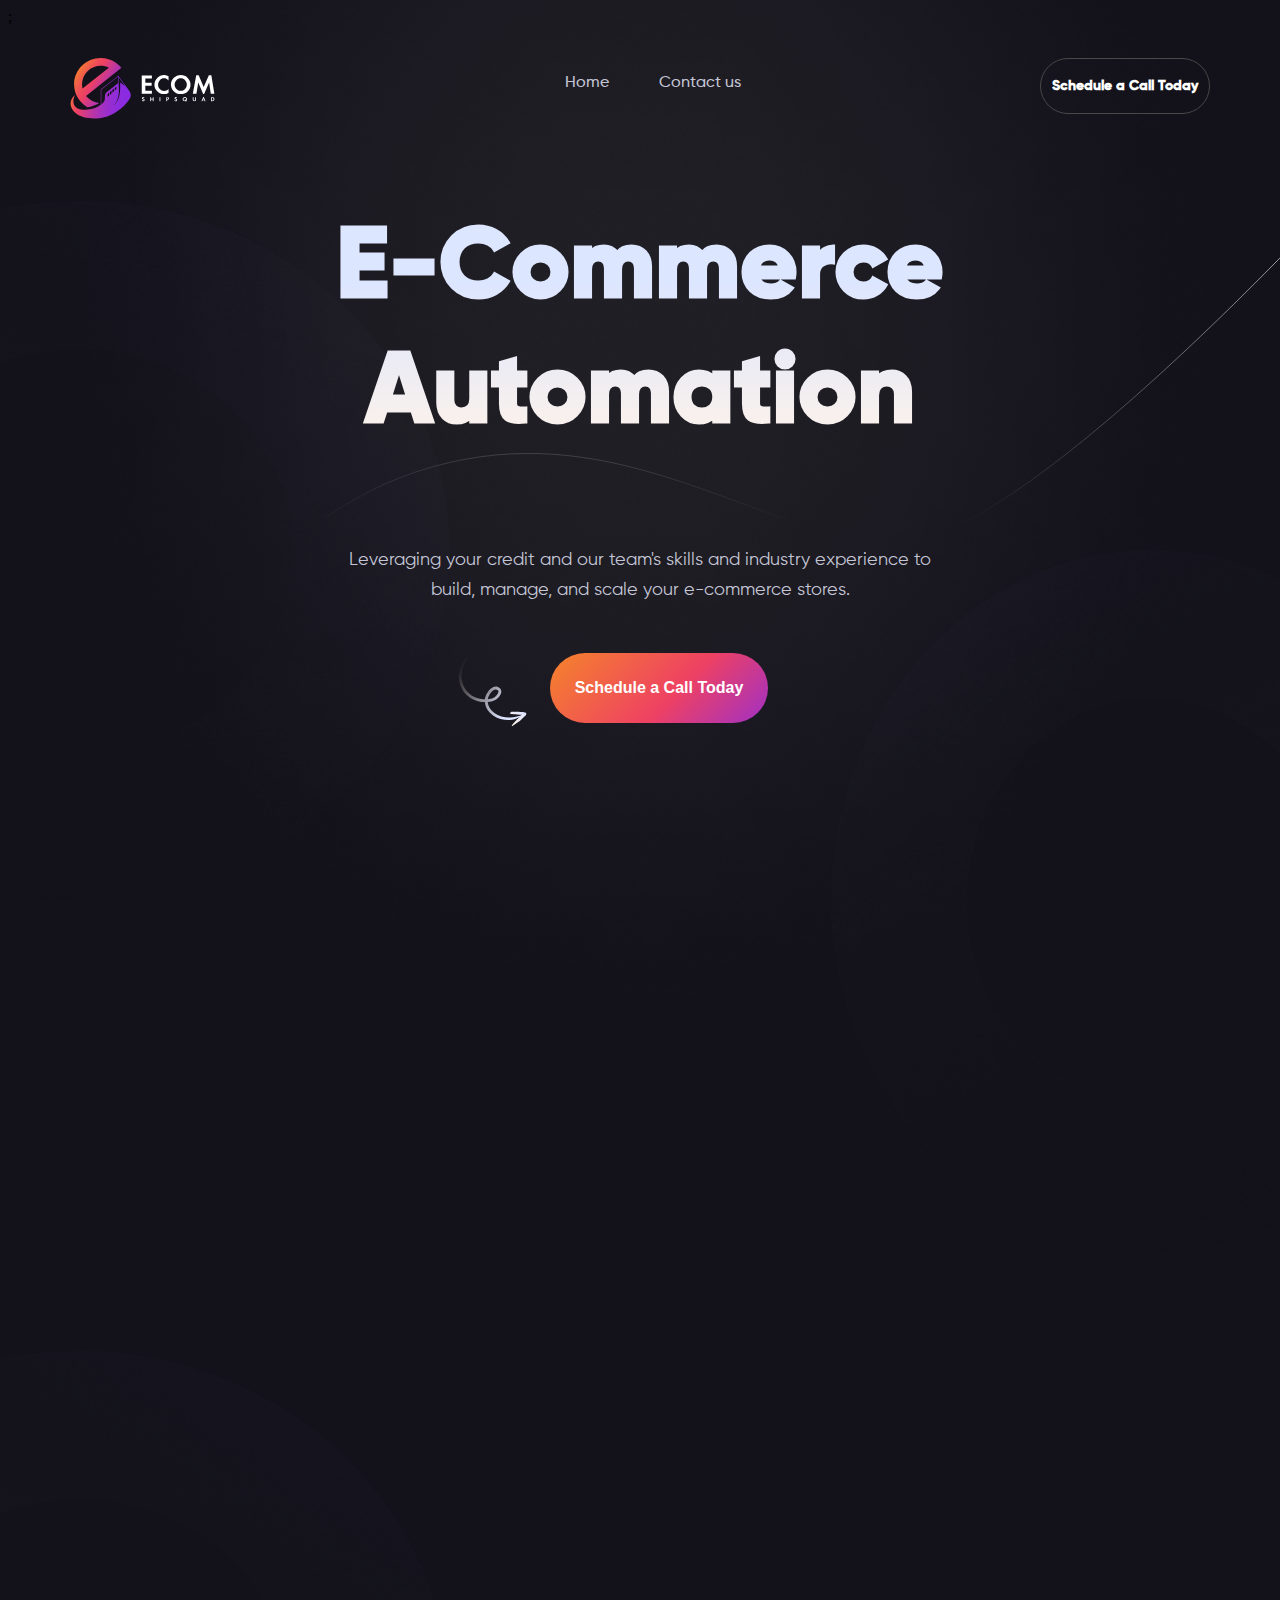
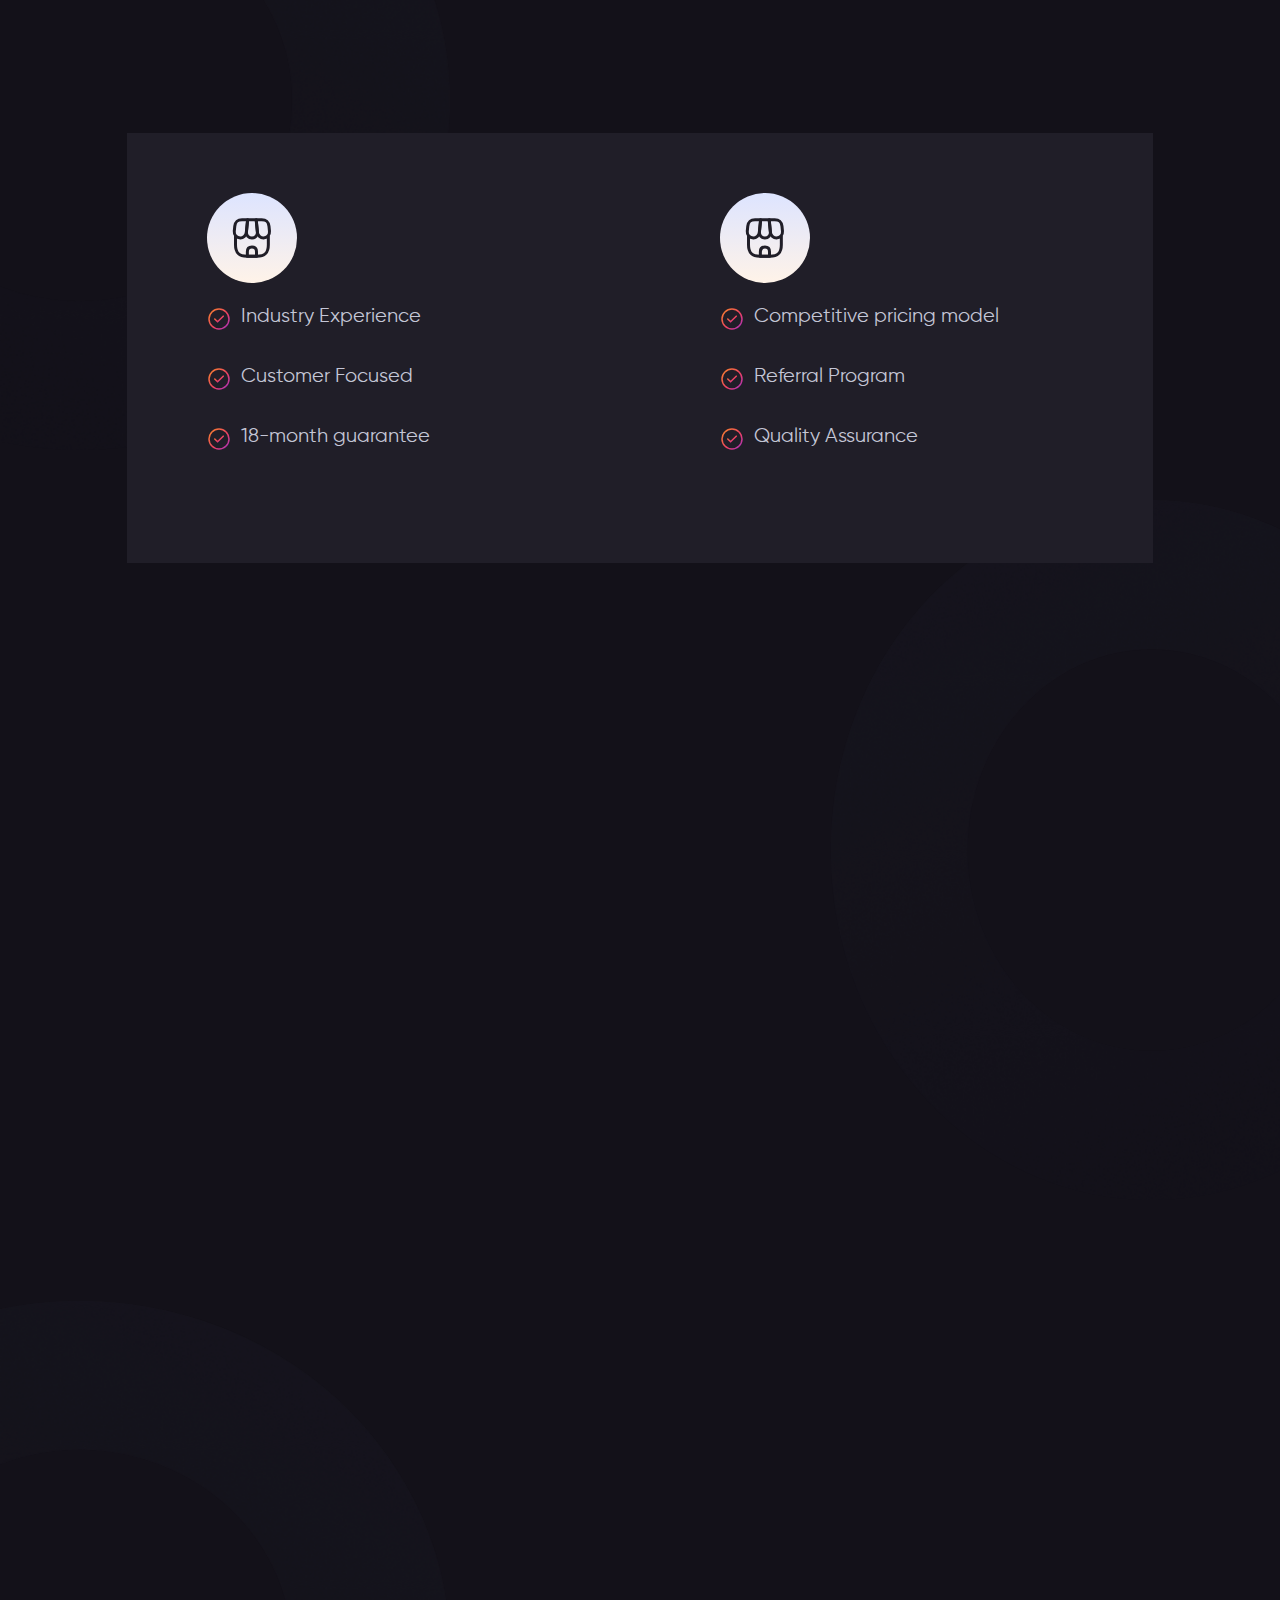
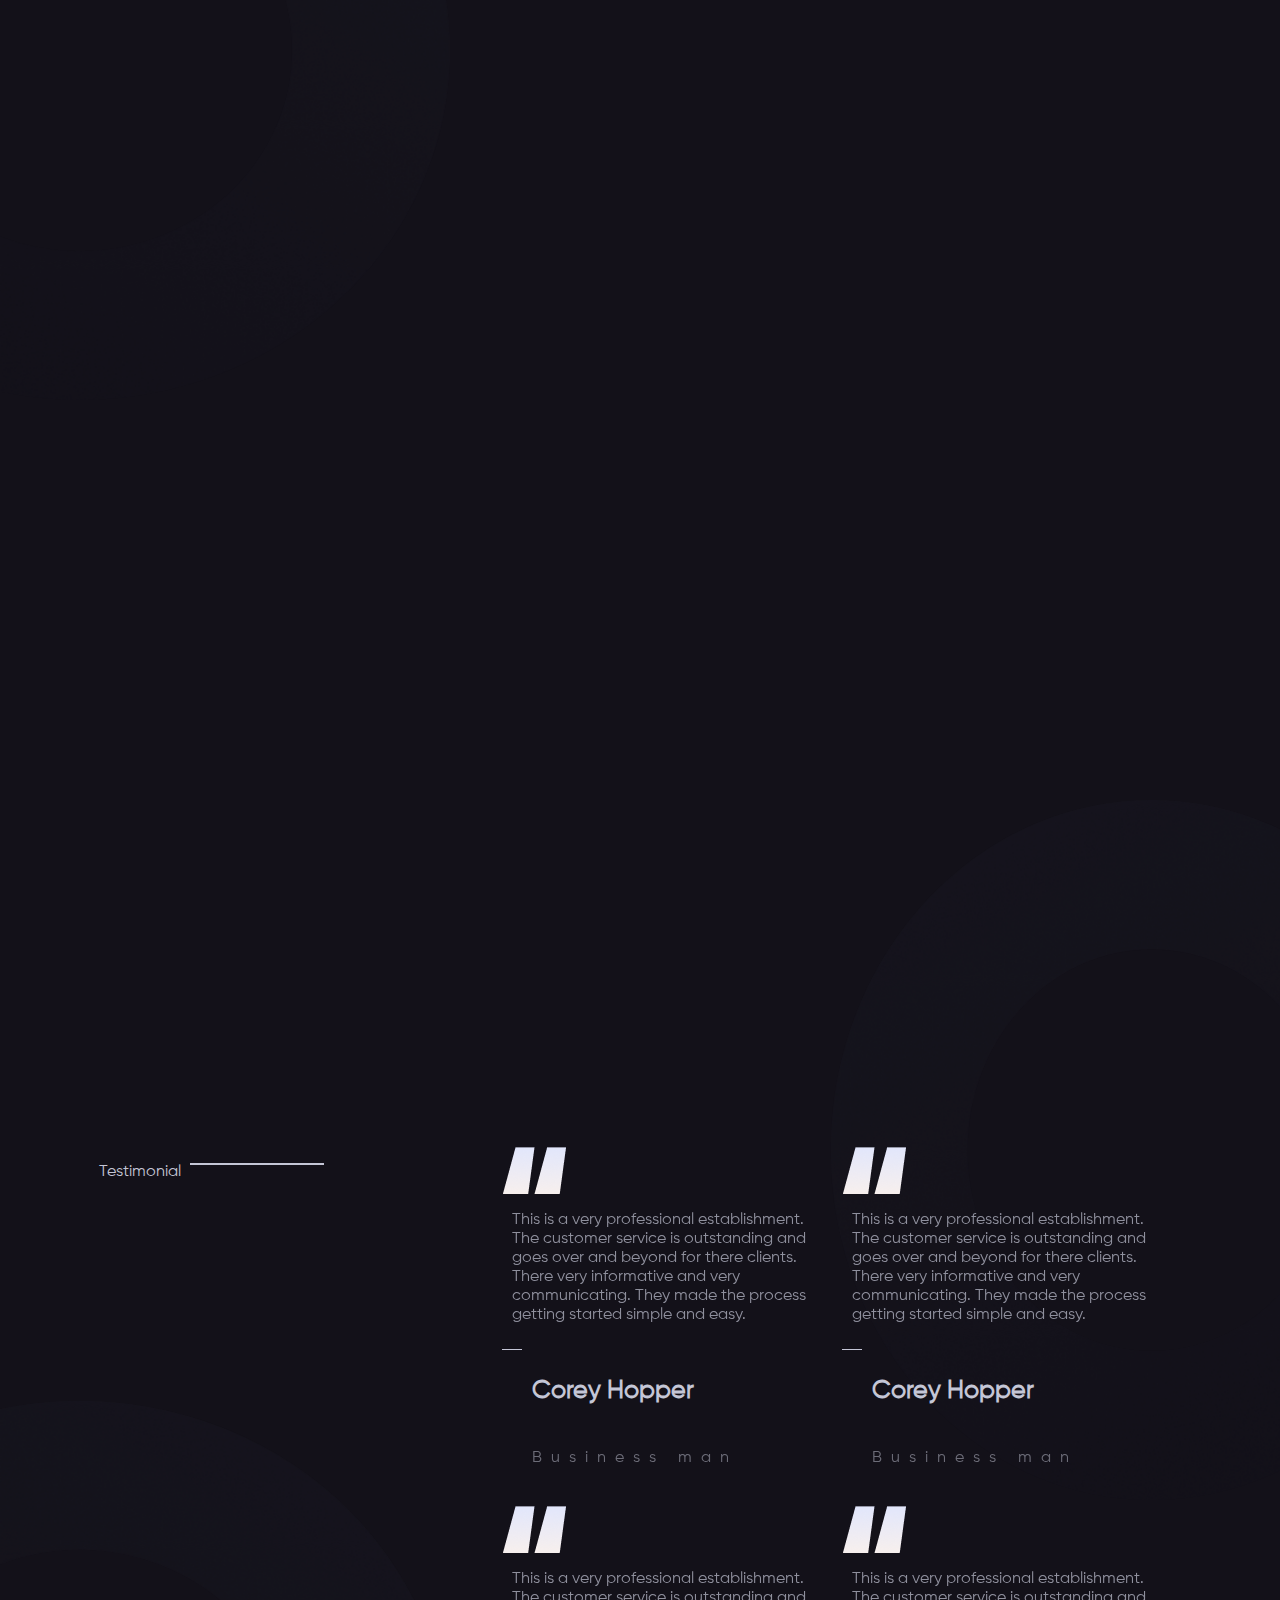
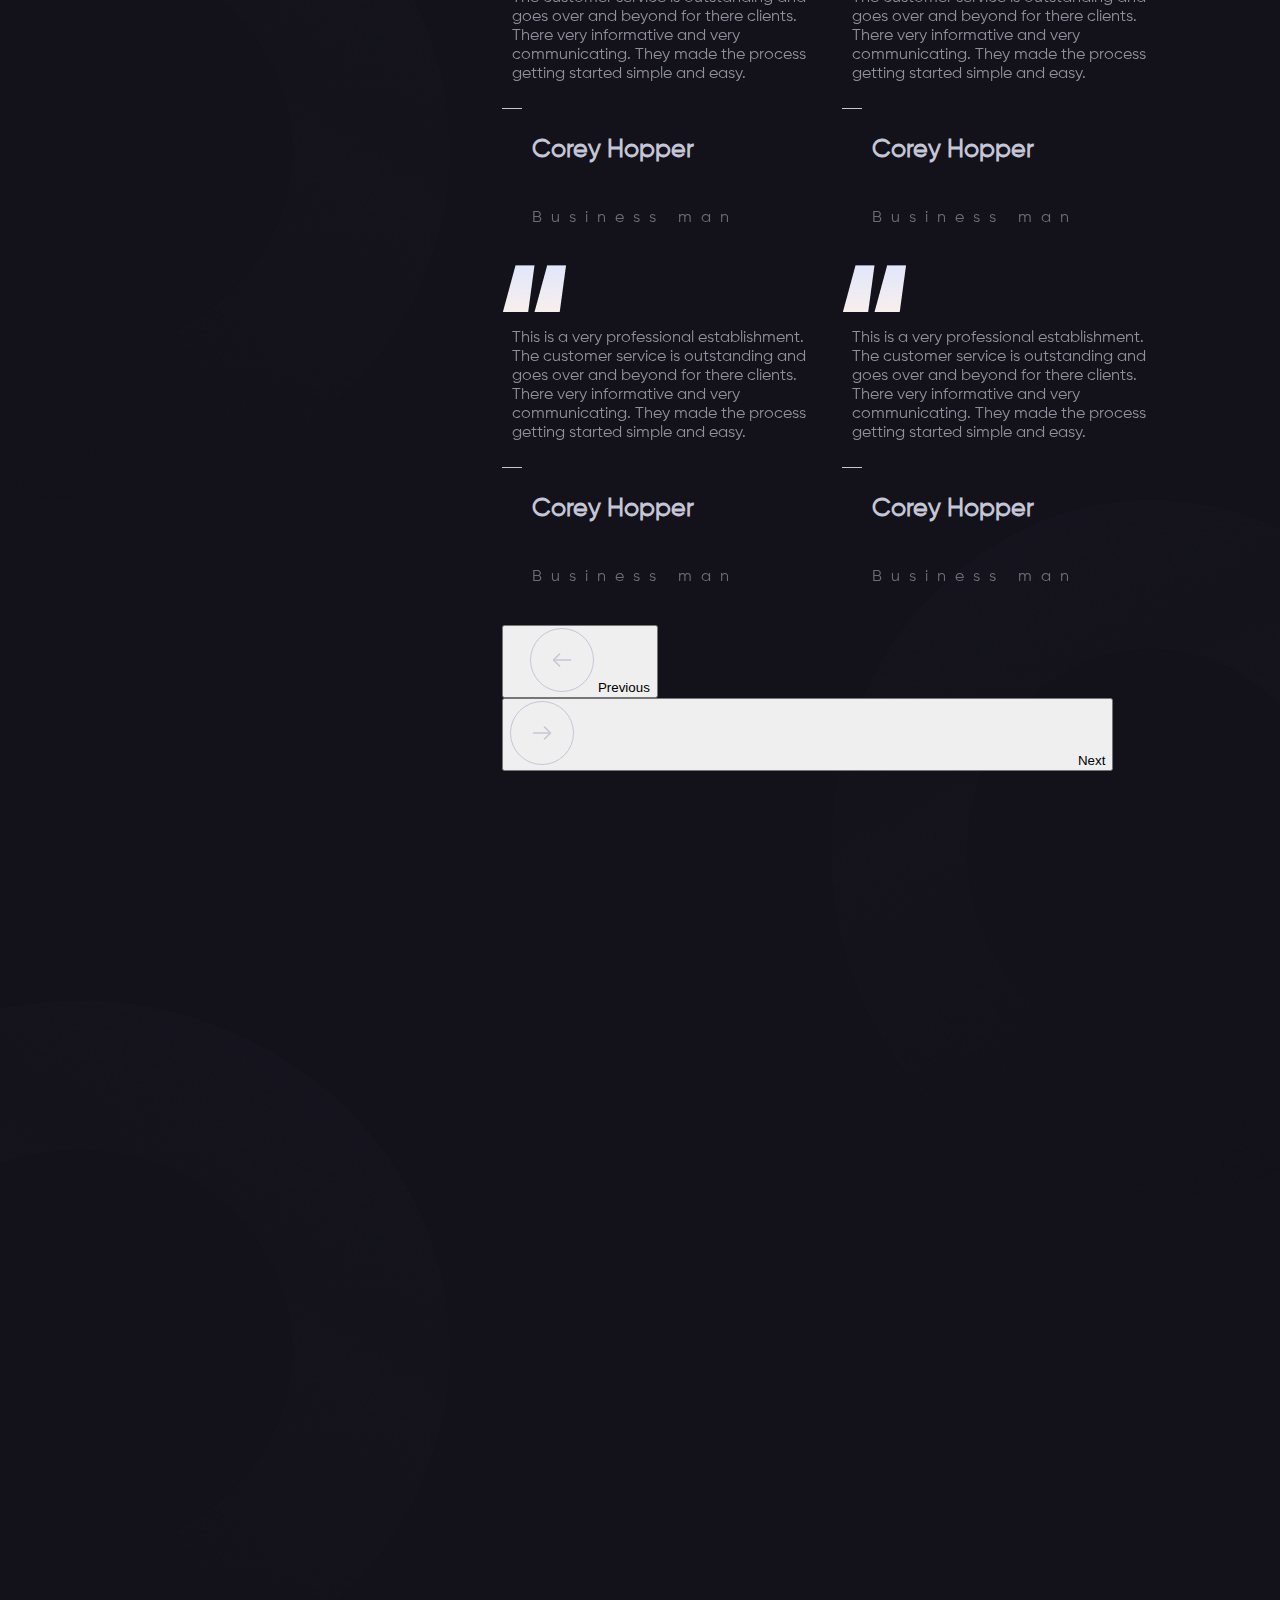
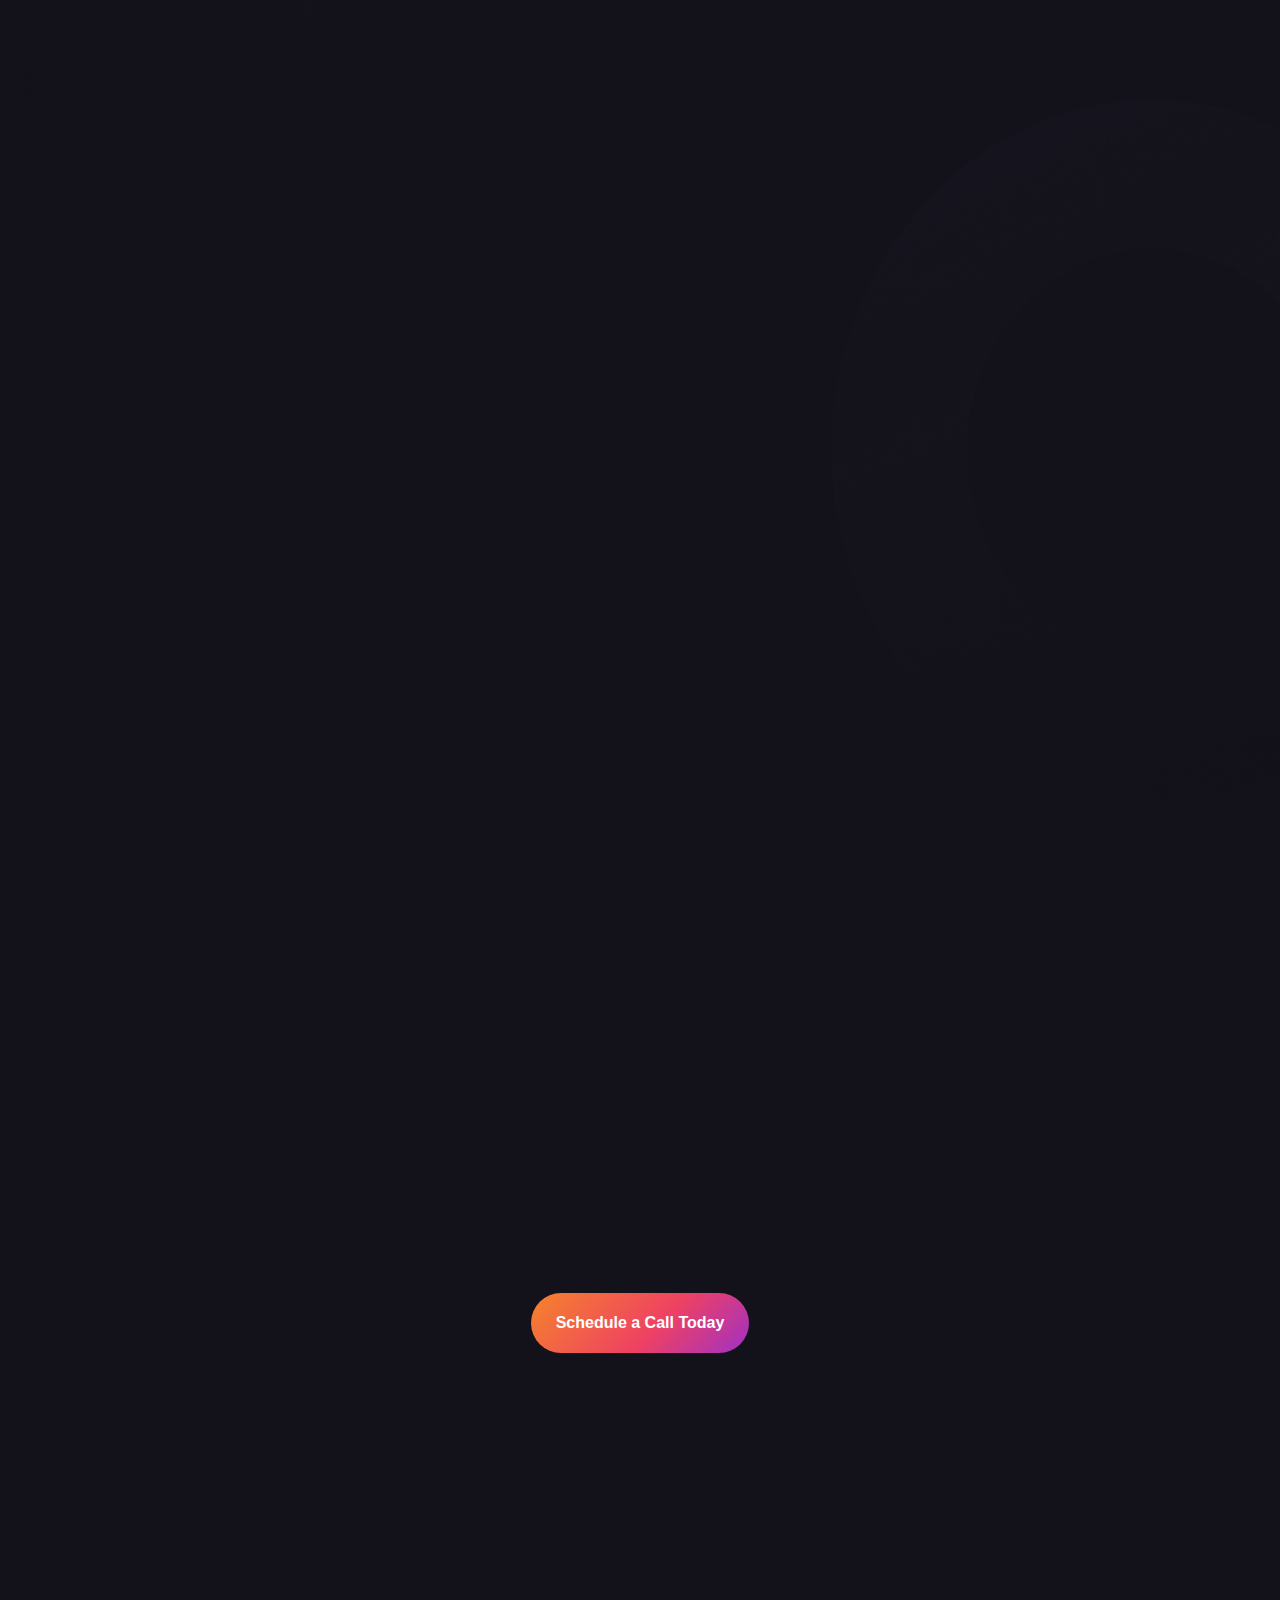
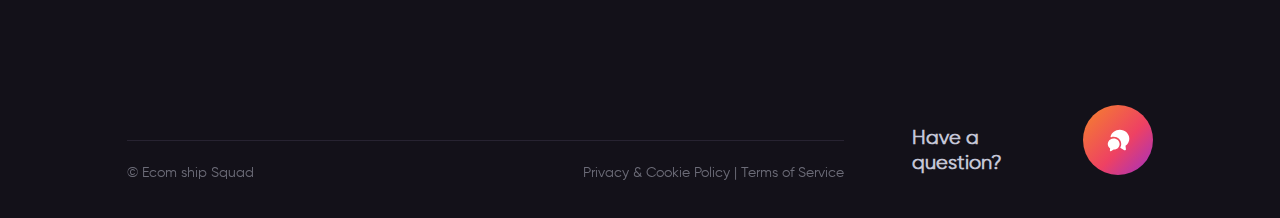
<file: Index.html>
<!DOCTYPE html>
<html lang="en">
<head>
    <meta charset="UTF-8">
    <meta http-equiv="X-UA-Compatible" content="IE=edge">
    <meta name="viewport" content="width=device-width, initial-scale=1.0">
    <link rel="stylesheet" href="./style/style.css">
    <link rel="icon" type="image/x-icon" href="assets/logo.svg">;
    
    <link
    rel="stylesheet"
    href="https://cdnjs.cloudflare.com/ajax/libs/animate.css/4.1.1/animate.min.css"
  />
  <link href="https://unpkg.com/aos@2.3.1/dist/aos.css" rel="stylesheet">
  <link href="https://cdn.jsdelivr.net/npm/bootstrap@5.1.3/dist/css/bootstrap.min.css" rel="stylesheet" integrity="sha384-1BmE4kWBq78iYhFldvKuhfTAU6auU8tT94WrHftjDbrCEXSU1oBoqyl2QvZ6jIW3" crossorigin="anonymous">
  <link rel="stylesheet" media="screen and (min-width:320px) and (max-width: 600px)" href="./style/smallscreen.css">
    <title>Ecom Ship Squad</title>
</head>
<body>
    <div class="home">
            <div class="navbar">
                <a href="index.html"><img src="assets/logo.svg" alt="" class="navLogo" data-aos="zoom-in-left"  data-aos-duration="3000"/></a>
                <div class="option">
                    <a style="text-decoration: none;" href="index.html"><p>Home</p></a>
                    <a style="text-decoration: none;" href="contact.html"><p>Contact us</p></a>
                </div>
                <a  href="call.html"><button class="navButton">Schedule a Call Today</button></a>
            </div>

            <div class="heading">
                <h1>E-Commerce <br> Automation</h1>
                <p>Leveraging your credit and our team's skills and industry experience to <br> build, manage, and scale your e-commerce stores.</p>
                <div class="callArea">
                    <img src="assets/Group.svg" alt="">
                    <a  href="call.html"><button class="headerCall">Schedule a Call Today</button></a>
                </div>
            </div>

            <div class="video-section" data-aos="zoom-in" data-aos-duration="1000">
                <video preload="none" style="object-fit:cover;" width="90%" height="463px" poster="assets/videoThumnail.png" controls>
                    <source  src="assets/video.mkv" type="video/mp4" />
                </video>
            </div>

            <!-- <div class="automationContainer">
                <div class="automation">
                <h1 class="automationTitle" data-aos="fade-up" >Why Choose <br/> Ecom Ship Squad</h1>
                <div class="automations">
                    <div class="automationCard" data-aos="flip-left"
                    data-aos-easing="ease-out-cubic"
                    data-aos-duration="2000">
                        <img class="icon" src="assets/Group 37122.svg" alt="" />
                        <h3>Ecom Ship Squad</h3>
                        <div class="checkpoint">
                            <img src="assets/tick-circle.svg" alt="" class="firstImage sampleimg"/>
                            <img src="assets/tick-circle-white.svg" alt="" class="firstImage secondImg"/>
                            <p>Industry Experience</p>
                        </div>
                        <div class="checkpoint">
                            <img src="assets/tick-circle.svg" alt="" class="firstImage sampleimg"/>
                            <img src="assets/tick-circle-white.svg" alt="" class="firstImage secondImg"/>
                            <p>Customer Focused</p>
                        </div>
                        <div class="checkpoint">
                            <img src="assets/tick-circle.svg" alt="" class="firstImage sampleimg"/>
                            <img src="assets/tick-circle-white.svg" alt="" class="firstImage secondImg"/>
                            <p>18-month guarantee</p>
                        </div>
                    </div>
                    <div class="automations">
                        <div class="automationCard" data-aos="flip-left"
                        data-aos-easing="ease-out-cubic"
                        data-aos-duration="2000">
                      
                        <div class="checkpoint">
                            <img src="assets/tick-circle.svg" alt="" class="firstImage sampleimg"/>
                            <img src="assets/tick-circle-white.svg" alt="" class="firstImage secondImg"/>
                            <p>Competitive pricing model</p>
                        </div>
                        <div class="checkpoint">
                            <img src="assets/tick-circle.svg" alt="" class="firstImage sampleimg"/>
                            <img src="assets/tick-circle-white.svg" alt="" class="firstImage secondImg"/>
                            <p>Referral Program</p>
                        </div>
                        <div class="checkpoint">
                            <img src="assets/tick-circle.svg" alt="" class="firstImage sampleimg"/>
                            <img src="assets/tick-circle-white.svg" alt="" class="firstImage secondImg"/>
                            <p>Quality Assurance</p>
                        </div>
                    </div>
                </div>
            </div>
            </div> -->
            <div class="automation">
                <h1 class="automationTitle" data-aos="fade-up" >Why Choose <br/> Ecom Ship Squad</h1>
                <div class="aumations">
                    <div class="automationCard">
                        <img class="icon" src="assets/Group 37122.svg" alt="" />
                        <div class="checkpoint">
                            <img src="assets/tick-circle.svg" alt="" class="firstImage sampleimg"/>
                            <img src="assets/tick-circle-white.svg" alt="" class="firstImage secondImg"/>
                            <p>Industry Experience</p>
                        </div>
                        <div class="checkpoint">
                            <img src="assets/tick-circle.svg" alt="" class="firstImage sampleimg"/>
                            <img src="assets/tick-circle-white.svg" alt="" class="firstImage secondImg"/>
                            <p>Customer Focused</p>
                        </div>
                        <div class="checkpoint">
                            <img src="assets/tick-circle.svg" alt="" class="firstImage sampleimg"/>
                            <img src="assets/tick-circle-white.svg" alt="" class="firstImage secondImg"/>
                            <p>18-month guarantee</p>
                        </div>
                    </div>

                    <div class="automationCard">
                        <img class="icon" src="assets/Group 37122.svg" alt="" />
                        <div class="checkpoint">
                            <img src="assets/tick-circle.svg" alt="" class="firstImage sampleimg"/>
                            <img src="assets/tick-circle-white.svg" alt="" class="firstImage secondImg"/>
                            <p>Competitive pricing model</p>
                        </div>
                        <div class="checkpoint">
                            <img src="assets/tick-circle.svg" alt="" class="firstImage sampleimg"/>
                            <img src="assets/tick-circle-white.svg" alt="" class="firstImage secondImg"/>
                            <p>Referral Program</p>
                        </div>
                        <div class="checkpoint">
                            <img src="assets/tick-circle.svg" alt="" class="firstImage sampleimg"/>
                            <img src="assets/tick-circle-white.svg" alt="" class="firstImage secondImg"/>
                            <p>Quality Assurance</p>
                        </div>
                    </div>
                </div>
            </div>
            
            

            <div class="advantageContainer">
                <div class="advantage">
                <h1 class="advantage-title" data-aos="fade-right" data-aos-duration="1000">For Whom Is This<br/> Intended?</h1>
                <div class="advantages">
                   <div class="advantageCard" data-aos="fade-right" data-aos-duration="800">
                        <img src="assets/Group 36875.svg" alt="" />
                        <h3>Passive <br/> Income</h3>
                        <p>Anyone looking for alternative forms of passive income. </p>
                   </div>
                   <div class="advantageCard" data-aos="fade-right" data-aos-duration="800">
                        <img  style="margin-top: 0px;" src="assets/Group 36872.svg" alt="" />
                        <h3>Tenants  and <br/> maintenance.</h3>
                        <p>People who don’t want to deal with tenants and maintenance.</p>
                   </div>
                   <div class="advantageCard" data-aos="fade-left" data-aos-duration="800">
                        <img src="assets/Group 36869.svg" alt="" />
                        <h3>Automated <br/> business.</h3>
                        <p>Someone who wants to own an automated business.</p>
                    </div>
                   <div class="advantageCard" data-aos="fade-left" data-aos-duration="800">
                        <img style="margin-top: 0px;" src="assets/Group 36866.svg" alt="" />
                        <h3 >Access to <br/> credit</h3>
                        <p >Someone who has access to <br> credit...</p>
                   </div>
                </div>
            </div>
            </div>

            
           

            <div class="ShipSquadExample">
                <h1 data-aos="zoom-in" data-aos-offset="500">Ecom Ship Squad<br/>Store Example</h1>
                <div class="exampleCard" data-aos="fade-right"
                data-aos="zoom-in-up">
                    <div class="examleCardTitle">
                        <p id="para1" onclick="handleClick1()">First Amazon Store</p>
                        <p id="para2" style="" onclick="handleClick2()">New Amazon Store</p>
                        <p id="para3" style="" onclick="handleClick3()">Scaled Amazon Store</p>
                    </div>
                    <img id="exampleImage" class="image" src="./assets/example1.png" alt="" />
                    
                </div>
            </div>
    
            <div class="slider">
                <div class="sliderHeading">
                    <div class="testiMonialArea">
                        <p>Testimonial</p>
                        <img src="assets/line2.png" alt="">
                    </div>
                    <h1 data-aos="fade-right"
                    data-aos-offset="300"
                    data-aos-easing="ease-in-sine">What our Client's Says about our work.</h1>
                </div>
                <div class="sliderCard">
                    <div id="carouselExampleControls" class="carousel slide" data-bs-ride="carousel">
                        <div class="carousel-inner">
                          <div class="carousel-item active">
                            <div class="items">
                                <div class="div">
                                    <img class="quote" src="assets/quete.png" alt="" />
                                    <p>This is a very professional establishment. The customer service is outstanding and goes over and beyond for there clients. There very informative and very communicating. They made the process getting started simple and easy.</p>
                                    <div class="client-Info">
                                        <div class="name">
                                        <img src="assets/line2.png" alt="" />
                                    </div>
                                    <div class="divCeo">
                                        <h5>Corey Hopper</h5>
                                        <h6>Business man</h6>
                                    </div>
                                </div>
                                </div>
                                <div class="div">
                                    <img class="quote" src="assets/quete.png" alt="" />
                                    <p>This is a very professional establishment. The customer service is outstanding and goes over and beyond for there clients. There very informative and very communicating. They made the process getting started simple and easy.</p>
                                    <div class="client-Info">
                                        <div class="name">
                                        <img src="assets/line2.png" alt="" />
                                    </div>
                                    <div class="divCeo">
                                        <h5>Corey Hopper</h5>
                                        <h6>Business man</h6>
                                    </div>
                                </div>
                                </div>  
    
                            </div>
                          </div>
                          <div class="carousel-item">
                            <div class="items">
                                <div class="div">
                                    <img class="quote" src="assets/quete.png" alt="" />
                                    <p>This is a very professional establishment. The customer service is outstanding and goes over and beyond for there clients. There very informative and very communicating. They made the process getting started simple and easy.</p>
                                    <div class="client-Info">
                                        <div class="name">
                                        <img src="assets/line2.png" alt="" />
                                    </div>
                                    <div class="divCeo">
                                        <h5>Corey Hopper</h5>
                                        <h6>Business man</h6>
                                    </div>
                                </div>
                                </div>
                                <div class="div">
                                    <img class="quote" src="assets/quete.png" alt="" />
                                    <p>This is a very professional establishment. The customer service is outstanding and goes over and beyond for there clients. There very informative and very communicating. They made the process getting started simple and easy.</p>
                                    <div class="client-Info">
                                        <div class="name">
                                        <img src="assets/line2.png" alt="" />
                                    </div>
                                    <div class="divCeo">
                                        <h5>Corey Hopper</h5>
                                        <h6>Business man</h6>
                                    </div>
                                </div>
                                </div>  
    
                            </div>
                          </div>
                          <div class="carousel-item">
                            <div class="items">
                                <div class="items">
                                    <div class="div">
                                        <img class="quote" src="assets/quete.png" alt="" />
                                        <p>This is a very professional establishment. The customer service is outstanding and goes over and beyond for there clients. There very informative and very communicating. They made the process getting started simple and easy.</p>
                                        <div class="client-Info">
                                            <div class="name">
                                            <img src="assets/line2.png" alt="" />
                                        </div>
                                        <div class="divCeo">
                                            <h5>Corey Hopper</h5>
                                            <h6>Business man</h6>
                                        </div>
                                    </div>
                                    </div>
                                    <div class="div">
                                        <img class="quote" src="assets/quete.png" alt="" />
                                        <p>This is a very professional establishment. The customer service is outstanding and goes over and beyond for there clients. There very informative and very communicating. They made the process getting started simple and easy.</p>
                                        <div class="client-Info">
                                            <div class="name">
                                            <img src="assets/line2.png" alt="" />
                                        </div>
                                        <div class="divCeo">
                                            <h5>Corey Hopper</h5>
                                            <h6>Business man</h6>
                                        </div>
                                    </div>
                                    </div>  
        
                                </div>
                            </div>
                          </div>
                        </div>
                        <button class="carousel-control-prev" type="button" data-bs-target="#carouselExampleControls" data-bs-slide="prev">
                          <span class="carousel-control-prev" aria-hidden="true" id="leftArrow"><img src="assets/Group 36861.svg" alt=""></span>
                          <span class="visually-hidden">Previous</span>
                        </button>
                        <button class="carousel-control-next" type="button" data-bs-target="#carouselExampleControls" data-bs-slide="next">
                          <span class="carousel-control-next" aria-hidden="true" id="rightArrow"><img src="assets/Group 36862.svg" alt=""></span>
                          <span class="visually-hidden">Next</span>
                        </button>
                      </div>
                </div>

                
            </div>

            <div class="howwork">
                <h1 data-aos="fade-up"
                data-aos-duration="1000">Here’s Our Process</h1>
                <div class="howWorkCard">
                    <div class="cards" data-aos="fade-right" data-aos-duration="800">
                        <img src="assets/Group 36885.svg" alt="" />
                        <h2>Schedule an <br> Intro Call</h2>
                    </div>
                    
                    <div class="cards" data-aos="fade-left" data-aos-duration="800">
                        <img src="assets/Group 36886 (1).svg" alt="" />
                        <h2>We create your <br> e-commerce <br> store </h2>
                    </div>
    
                    <div class="cards" data-aos="fade-left" data-aos-duration="800">
                        <img src="assets/Group 36887.svg" alt="" />
                        <h2>Sit back and reap <br> the benefits while <br> we do <br> </h2>
                    </div>
                    
                </div>
            </div>


            <div class="ship-squad">
                <h1 data-aos="fade-down" data-aos-duration="800">The Ecom Ship <br/> Squad</h1>
                <div class="ship-squad-cards">
                    <div class="cards-ceo" data-aos="fade-up-right" data-aos-duration="800">
                        <img class="ceoImage" src="assets/ceoImage.png" alt="" />
                    </div>
                    <div class="about-seo" data-aos="fade-down-left" data-aos-duration="800">
                        <h4>Richard Campbell</h4>
                        <div class="title">
                            <img src="assets/line.png" alt="" />
                            <h6>Chief executive officer</h6>
                        </div>
                        <p class="about_seo__para"><b>Richard Campbell </b> has successfully worked in the e-commerce industry for over four years. He
                            has successfully managed and scaled 70+ stores and produced millions in revenue. 
                            He strives to deliver quality customer and store management services..</p>
                        
                    </div>
                </div>
            </div>
    

            <div class="getReady">
                <h1 data-aos="fade-right" data-aos-duration="800">Get ready <br/> to work with us?</h1>
                <!-- <div class="getReadyButton">
                    <a href="call.html"><button class="getReadyCallButton">Schedule a Call Today</button></a>
                </div> -->
                <div class="button-area">
                    <a href="call.html"><button class="shipSquadCallButton">Schedule a Call Today</button></a>
                    
                </div>
            </div>

            <div class="footer">
                <div class="footerCards" data-aos="zoom-in-down"  data-aos-duration="2000">
                    <div class="footerLogo footerCard">
                        <img src="assets/logo.svg"  alt="" />
                    </div>
                    <div class="location footerCard" >
                        <p>Location</p>
                        <h6 id="addressh">PO Box 5648, Juffali <br/> Building,Madinah Road</h6>
                        <p style="marginTop:50px">WhatsApp</p>
                        <h6>+4578 0451 0124 124</h6>
                    </div>
                    <div class="work-inqueries footerCard" >
                        <p>Work inquiries</p>
                        <h6>Interested in working with us? <br/> Contact@Dot.sa</h6> 
                        <p style="marginTop:50px">Phone</p>
                        <h6>+0124 0451 0124 124</h6>
                    </div>
                    <div class="stay-in-touch footerCard">
                        <p>Stay in touch</p>
                        <div class="SocialLogo">
                            <img src="assets/INSTAGRAM.svg" alt="" />
                            <img src="assets/TWITTER.svg" alt="" />
                            <img src="assets/LINKEDIN.svg" alt="" />
                        </div>
                    </div>
                </div>
                <div class="endFooter">
                    <div class="leftEnd">
                        <p>&#169 Ecom ship Squad</p>
                        <p>Privacy & Cookie Policy | Terms of Service</p>
                    </div>
                    <div class="rightEnd">
                        <h4>Have a question?</h4>
                        <a href="contact.html"><img src="assets/Group 36933.svg" alt="" /></a>
                    </div>
                </div>
            </div>

            <script>
                function handleClick1(){
                    const para2_1 = document.getElementById("para2");
                    const para3_1 = document.getElementById("para3");
                    const para1 = document.getElementById("para1");
                    const image = document.getElementById("exampleImage")
            
                    para1.style.color="white";
                    para2_1.style.color ="gray";
                    para3_1.style.color ="gray";
                    para2_1.style.border ="none";
                    para3_1.style.border ="none";
                    para1.style.borderStyle = "solid";
                    para1.style.borderWidth = "1px";
                    para1.style.borderImage = "conic-gradient(#F7941D, #EE4163, #8A2BE2) 1";
                    para1.style.borderTop = "none";
                    para1.style.borderLeft = "none";
                    para1.style.borderRight = "none";
                    image.src = "./assets/example1.png";
                }
            
                function handleClick2(){
                    const para3_2 = document.getElementById("para3");
                    const para1_2 = document.getElementById("para1");
                    const para2 = document.getElementById("para2");
                    const image = document.getElementById("exampleImage")
            
                    para2.style.color="white";
                    para3_2.style.color ="gray";
                    para1_2.style.color ="gray";
                    para3_2.style.border ="none";
                    para1_2.style.border ="none";
                    para2.style.borderStyle = "solid";
                    para2.style.borderWidth = "1px";
                    para2.style.borderImage = "conic-gradient(#F7941D, #EE4163, #8A2BE2) 1";
                    para2.style.borderTop = "none";
                    para2.style.borderLeft = "none";
                    para2.style.borderRight = "none";
                    image.src = "./assets/example2.png";
                }
            
                function handleClick3(){
                    const para2_3 = document.getElementById("para2");
                    const para1_3 = document.getElementById("para1");
                    const para3 = document.getElementById("para3");
                    const image = document.getElementById("exampleImage")
            
                    para3.style.color="white";
                    para2_3.style.color ="gray";
                    para1_3.style.color ="gray";
                    para2_3.style.border ="none";
                    para1_3.style.border ="none";
                    para3.style.borderStyle = "solid";
                    para3.style.borderWidth = "1px";
                    para3.style.borderImage = "conic-gradient(#F7941D, #EE4163, #8A2BE2) 1";
                    para3.style.borderTop = "none";
                    para3.style.borderLeft = "none";
                    para3.style.borderRight = "none";
                    image.src = "./assets/example3.png";
                }
                </script>
            <script src="https://cdn.jsdelivr.net/npm/bootstrap@5.1.3/dist/js/bootstrap.bundle.min.js" integrity="sha384-ka7Sk0Gln4gmtz2MlQnikT1wXgYsOg+OMhuP+IlRH9sENBO0LRn5q+8nbTov4+1p" crossorigin="anonymous"></script>
            <script src="https://unpkg.com/aos@2.3.1/dist/aos.js"></script>
    <script>
        AOS.init({
  disable: function() {
    var maxWidth = 600;
    return window.innerWidth < maxWidth;
  }
});
      </script>
    </div>
</body>
</html>
</file>
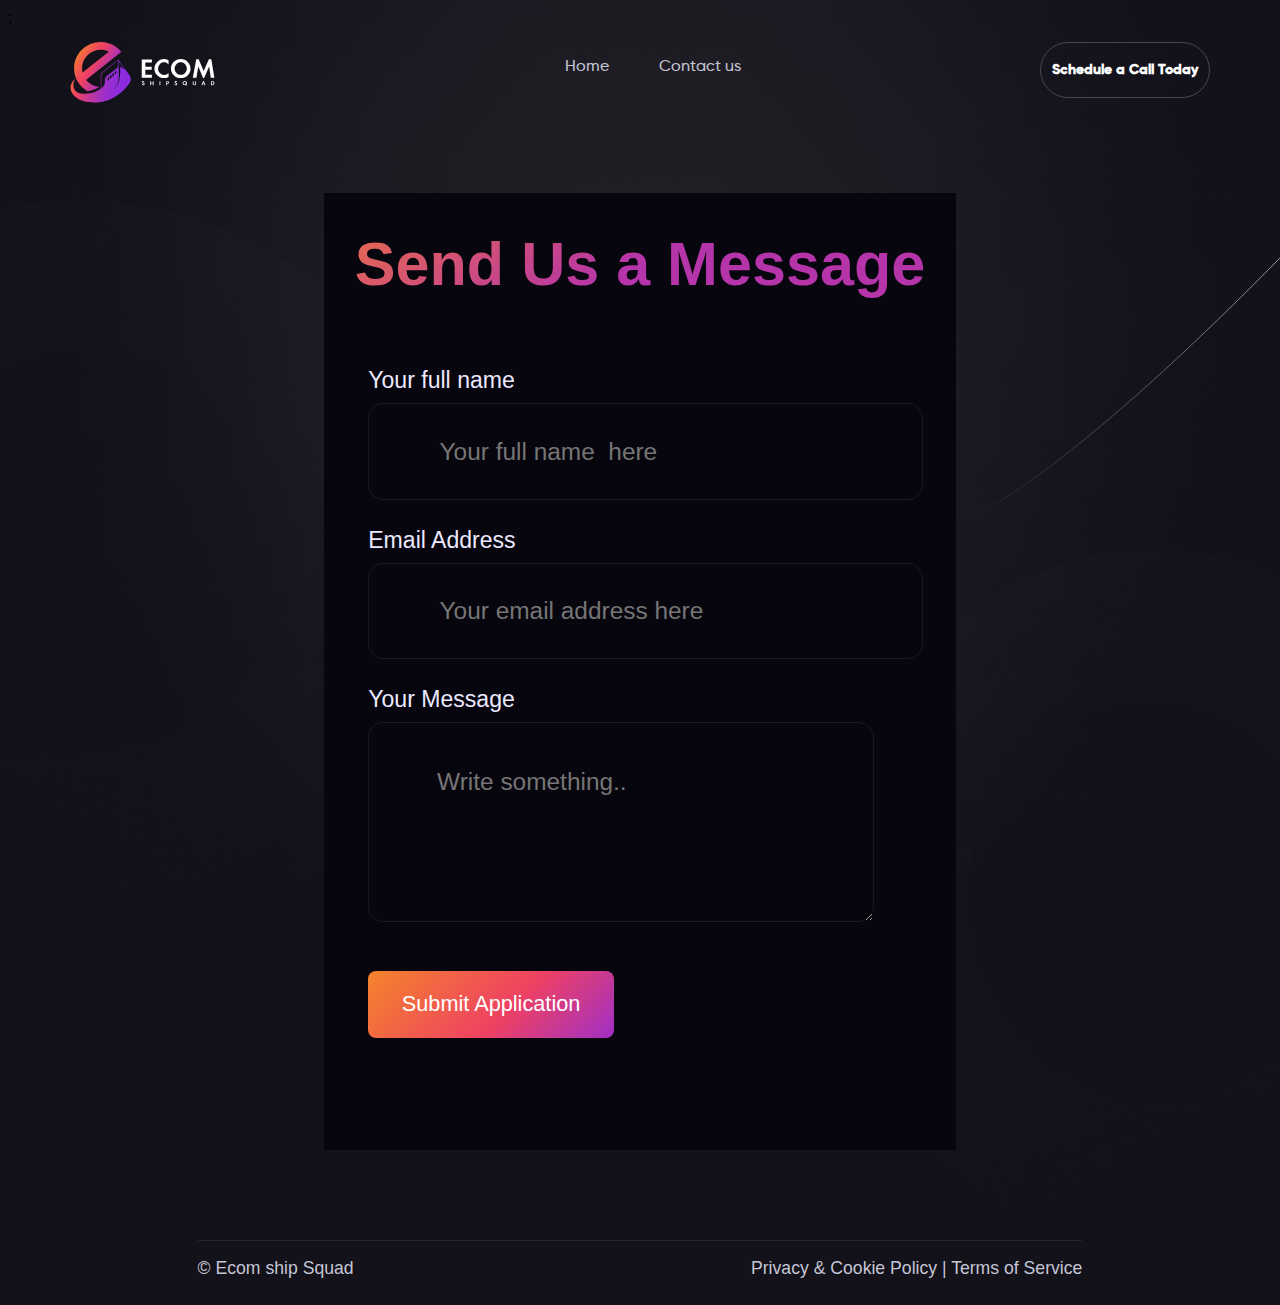
<file: contact.html>
<!DOCTYPE html>
<html lang="en">
<head>
    <meta charset="UTF-8">
    <meta http-equiv="X-UA-Compatible" content="IE=edge">
    <meta name="viewport" content="width=device-width, initial-scale=1.0">
    <link rel="stylesheet" href="./style/style.css">
    <link rel="icon" type="image/x-icon" href="assets/logo.svg">;
    <link rel="stylesheet" media="screen and (min-width:320px) and (max-width: 600px)" href="./style/smallscreen.css">
    <title>Document</title>
</head>
<body>
    <div class="navbar">
        <img src="assets/logo.svg" alt="" class="navLogo contactNav" data-aos="zoom-in-left"  data-aos-duration="3000"/>
        <div class="option contactOption">
            <a style="text-decoration: none;" href="index.html"><p class="contactOp">Home</p></a>
            <a style="text-decoration: none;" href="contact.html"><p class="contactOp second" >Contact us</p></a>
        </div>
        <a  href="call.html"><button class="navButton">Schedule a Call Today</button></a>
    </div>

    <div class="form-container contact">
        <h1>Send Us a Message</h1> 
        <form class="contactForm">
            <label for="firstName">Your full name</label><br>
            <input type="text" placeholder="Your full name  here" name="firstName"><br>
            <label for="lastName">Email Address</label><br>
            <input type="text" placeholder="Your email address here" name="lastName"><br>
            <label for="emailAddress">Your Message</label><br>
            <textarea id="subject" name="subject" placeholder="Write something.." style="height:200px"></textarea>
            <button type="submit" value="" id="submitButtton">Submit Application </button><br>
        </form>
    </div>
    <footer class="contact-footer">
        <p>&#169 Ecom ship Squad</p>
        <p>Privacy & Cookie Policy | Terms of Service</p>
    </footer>
</body>
</html>
</file>
<file: style/style.css>
@font-face {
    font-family: gilroy;
    src: url("../fonts/Gilroy-ExtraBold.ttf");
  }
  @font-face {
    font-family: gilroyBold;
    src: url("../fonts/Gilroy-Bold.ttf");
  }
  @font-face {
    font-family: gilroyMedium;
    src: url("../fonts/Gilroy-Medium.ttf");
  }
  @font-face {
    font-family: gilroyRegular;
    src: url("../fonts/Gilroy-Regular.ttf");
  }
  @font-face {
    font-family: gilroySemiBold;
    src: url("../fonts/Gilroy-SemiBold.ttf");
  }
body {
  background-color: #131119 !important;
  background-image: url(../assets/background.png), url(../assets/Ellipse\ 72.png), url(../assets/Vector\ 8.svg), url(../assets/background2.png), url(../assets/background.png), url(../assets/background2.png), url(../assets/background.png), url(../assets/background2.png), url(../assets/background.png), url(../assets/background2.png), url(../assets/background.png), url(../assets/background2.png);
  background-size: 450px 700px, 1200px 1200px, 1200px 900px, 450px 700px, 450px 700px,450px 700px, 450px 700px, 450px 700px, 450px 700px, 450px 700px, 450px 700px, 450px 700px;
  background-position: left 200px, top, right 0px, right 550px, left 1350px, right 2100px, left 2900px, right 4000px, left 4600px, right 5300px, left 5800px, right 6500px;
  background-repeat: no-repeat, no-repeat, no-repeat, no-repeat, no-repeat, no-repeat, no-repeat, no-repeat;
}

.home {
    font-family: gilroy;
    height: 100%;
    overflow: hidden;
    width:1140px;
    margin:1rem auto;
    padding:0.6rem, 0.5rem;
  }
  .navbar {
    display: flex;
    width: 1140px;
    justify-content: space-between;
    margin:1rem auto;
    padding:0.6rem, 0.5rem;
  }
  .navLogo {
    width: 145px;
    height: 61.48px;
  }
  .option {
    display: flex;
  }
  .option p {
    font-family: gilroyMedium;
    color: #c4c6d6;
    font-size: 16px;
    font-weight: 500;
    cursor: pointer;
    margin-left: 50px;
  }
  .navButton {
    position: relative;
    font-family: gilroyBold;
    width: 170px;
    height: 56px;
    border-radius:  28px;
    cursor: pointer;
    border: none;
    color: white;
    font-size: 14px;
    font-weight: 700;
    background: transparent;
    border:1px solid #484949;
  }
  .navButton::before {
    content: "";
    position: absolute;
    border-radius:  28px;
    top: 0;
    left: 0;
    width: 100%;
    height: 100%;
    background: linear-gradient(
      133.95deg,
      #f7941d -13.98%,
      #ee4163 57.42%,
      #8a2be2 112.06%
    );
    opacity: 0;
    transition: opacity 1s;
    z-index: -1;
  }
  .navButton:hover::before {
    opacity: 1;
  }
  .navButton:hover {
    border: none;
  }
  .heading{
      display: flex;
      flex-direction: column;
      align-items: center;
  }

  .heading h1{
      text-align: center;
      font-size: 100px;
      background: -webkit-linear-gradient(
        rgba(221, 230, 255, 1) 30%,
        rgba(255, 243, 232, 1) 100%
      );
      -webkit-background-clip: text;
      -webkit-text-fill-color: transparent;
  }
  .heading p{
    font-family: gilroyRegular;
    font-size: 18px;
    line-height: 30px;
    color: #C4C6D6;
    text-align: center;
    margin-top: 20px;
  }

.headerCall{
    position:absolute;
    border: none;
    width: 218px;
    height: 70px;
    border-radius: 37px;
    font-weight: 600;
    font-size: 16px;
    line-height: 24px;
    cursor: pointer;
    color:white;
    background: linear-gradient(
    133.95deg,
    #f7941d -13.98%,
    #ee4163 57.42%,
    #8a2be2 112.06%
    );
    transition:1s;
}

.headerCall:hover {
    border: 2px solid #484949;
    background: white;
    color:black;
  }
  .callArea{
      margin-top: 30px;
  }
  .callArea img{
      height: 80px;
      width: 120px;
      margin-left: -210px;
  }
  .video-section{
    display: flex;
    justify-content: center;
    margin-top: 90px;
  }
  .main-item{
    display: flex;
    justify-content:center;
    margin-top:50px;
  }
  .service-advantage{
    display: flex;
    width: 90%;
    justify-content: space-between;
  }
  .avatar-option {
    display: flex;
  }
  .details h3 {
    text-align: left;
    font-size: 32px;
    margin-bottom: 20px;
    background: -webkit-linear-gradient(
      rgba(221, 230, 255, 1) 30%,
      rgba(255, 243, 232, 1) 100%
    );
    -webkit-background-clip: text;
    -webkit-text-fill-color: transparent;
  }
  .details p {
    color: #c4c6d6;
    font-family: gilroyRegular;
    text-align: left;
    font-size:16px;
    font-weight: 500;
  }
  .headerIcon{
    height: 34px;
    width: 34px;
    margin-top: 40px;
  }
  .line {
  height: 60px;
  margin-top: 60px;
}
.advantage-title{
  font-size: 60px;
  background: -webkit-linear-gradient(
    rgba(221, 230, 255, 1) 30%,
    rgba(255, 243, 232, 1) 100%
  );
  -webkit-background-clip: text;
  -webkit-text-fill-color: transparent;
  text-align: center;
  font-weight: 700;
}
.advantageContainer{
  display: flex;
  flex-direction: column;
  align-items: center;
  width:100%;
  margin-top: 200px;
}
.advantages {
  display: flex;
  width: 90%;
  margin-left: 5%;
  margin-top: 50px;
}
.advantageCard {
  background-color: #201e28;
  margin-top: 20px;
  height: 380px;  
  padding: 10px;
  width: 25%;
  display: flex;
  flex-direction: column;
  justify-content: center;
  align-items: center;
  color: white;
  margin-right: 20px;
  text-align: center;

}
.advantages img {
  
  height: 90px;
  width: 90px;
}
.advantageCard h3 {
 
  font-size: 36px;
  font-weight: 800;
}
.advantageCard p {
  font-weight: 700;
  cursor: pointer;
  color: #c4c6d6;
  font-family: gilroyRegular;
  font-size: 20px;
  margin-top: 10px;
}
#para1 {
  color: white;
  border-style: solid;
  border-width: 1px;
  border-image: conic-gradient(#f7941d, #ee4163, #8a2be2) 1;
  border-top: none;
  border-right: none;
  border-left: none;
}

/* .automation {
  width: 90;
  margin-left: 5%;
}

.automations {
  display: flex;
  margin-top: 20px;
}
.automationCard {
  width: 40%;
  background-color: #201e28;
  padding-left: 7%;
}
.automationCard:hover {
  transition: 1s;
  background: linear-gradient(
    133.95deg,
    #f7941d -13.98%,
    #ee4163 57.42%,
    #8a2be2 112.06%
  );
}
.automationCard:hover .checkpoint p{
  color:white;
}

.automationCard:hover .secondImg{
  display:block;
}
.automationCard:hover .sampleimg{
  display:none;
}
.secondImg{
  display: none;
}
.checkpoint {
  display: flex;
}
.automationCard p {
  margin-left: 10px;
  font-weight: 500;
  color: #c4c6d6;
  font-family: gilroyRegular;
  font-size: 20px;
  margin-top: 15px;
}
.automationCard h3 {
  color: white;
  font-weight: 800;
  font-size: 36px;
  line-height: 35px;
  margin-top: 20px;
} */
.automation{
  width:90%;
  margin-left: 5%;
  margin-top: 200px;
}

.automationTitle {
  text-align: center;
  background: -webkit-linear-gradient(
    rgba(221, 230, 255, 1) 30%,
    rgba(255, 243, 232, 1) 100%
  );
  -webkit-background-clip: text;
  -webkit-text-fill-color: transparent;
  font-size: 60px;
  font-weight: 700;
  margin-top: 100px;
}
.aumations{
  display: flex;
  justify-content: space-between;
}
.automationCard {
  width: 48%;
  background-color: #201e28;
}
.automationCard:hover {
  transition: 1s;
  background: linear-gradient(
    133.95deg,
    #f7941d -13.98%,
    #ee4163 57.42%,
    #8a2be2 112.06%
  );
}
.automationCard:hover .checkpoint p{
  color:white;
}

.automationCard:hover .secondImg{
  display:block;
}
.automationCard:hover .sampleimg{
  display:none;
}
.secondImg{
  display: none;
}
.checkpoint {
  display: flex;
}
.automationCard p {
  margin-left: 10px;
  font-weight: 500;
  color: #c4c6d6;
  font-family: gilroyRegular;
  font-size: 20px;
  margin-top: 15px;
}
.automationCard h3 {
  color: white;
  font-weight: 800;
  font-size: 36px;
  line-height: 35px;
  margin-top: 20px;
}

.automationCard{
  margin-top: 50px;
  padding-left: 80px;
  padding-top: 30px;
  height:400px
}
.icon {
  width: 90px;
  height: 90px; 
  margin-top: 30px;
 
}
.ShipSquadExample{
  margin-top: 200px;
}
.ShipSquadExample h1 {
  text-align: center;
  background: -webkit-linear-gradient(
    rgba(221, 230, 255, 1) 30%,
    rgba(255, 243, 232, 1) 100%
  );
  -webkit-background-clip: text;
  -webkit-text-fill-color: transparent;
  font-size: 60px;
  font-weight: 700;
}
.exampleCard {
  width: 90%;
  margin-left: 5%;
  margin-top: 50px;
  background-color: #201e28;
  height:724px;
}
.examleCardTitle {
  display: flex;
  justify-content: space-between;
  border-bottom: 1px solid gray;
  
  /* margin-left:4.11vh;
   margin-right:4.11vh;   */
}
.examleCardTitle p {
  width: 33%;
  color: gray;
  font-size: 16px;
  font-family: gilroyRegular;
  margin-top: 20px;
  padding-bottom: 5px;
  margin-bottom: -1px;
  font-weight: 600;
  margin-left: 0vh;
  cursor: pointer;
  padding-left: 80px;
}
.exampleCard img {
  height: 80%;
  width: 90%;
  margin-left: 5%;
  margin-top:50px;
  object-fit: cover;
}
.slider {
  width: 95%;
  margin-left: 2.5%;
  margin-top: 200px;
  display: flex;
  height:100%;
}
.sliderHeading {
  margin-right: 38px;
  width: 35%;
}
.sliderHeading h1 {
  font-size: 60px;
  font-weight: 800;
  background: -webkit-linear-gradient(
    rgba(221, 230, 255, 1) 30%,
    rgba(255, 243, 232, 1) 100%
  );
  -webkit-background-clip: text;
  -webkit-text-fill-color: transparent;
}
.testiMonialArea {
  display: flex;
}
.testiMonialArea img {
  height: 0.2vh;
  margin-top: 1.8vh;
  margin-left: 1vh;
}
.testiMonialArea p {
  font-family: gilroyRegular;
  font-size: 16px;
  font-weight: 500;
  color: #c4c6d6 !important;
}
.sliderCard{
  width:65%;
}
.items {
  display: flex;
}
.div p {
  font-family: gilroyRegular;
  font-size: 16px;
  font-weight: 400;
  color: #c4c6d6;
  opacity: 0.7;
  margin: 10px;
}
.client-Info {
  display: flex;
}
.client-Info img {
  width: 20px;
  margin-right: 10px;
}
.divCeo h5 {
  font-family: gilroyRegular;
  font-size: 25px;
  font-weight: 600;
  color: #c4c6d6;
}
.divCeo h6 {
  font-family: gilroyRegular;
  font-size: 1.8vh;
  letter-spacing: 1vh;
  font-weight: 400;
  color: #c4c6d6;
  opacity: 0.5;
}
#leftArrow {
  margin-left: 20px;
  margin-top: 350px;
}
#leftArrow img {
  height: 64px;
  width: 64px;
}
#rightArrow {
  margin-right: 500px;
  margin-top: 350px;
}
#rightArrow img {
  height: 64px;
  width: 64px;
}
.howwork {
  margin-top: 200px;
  width: 90%;
  margin-left: 5%;
}
.howwork h1 {
  background: -webkit-linear-gradient(
    rgba(221, 230, 255, 1) 30%,
    rgba(255, 243, 232, 1) 100%
  );
  -webkit-background-clip: text;
  -webkit-text-fill-color: transparent;
  text-align: center;
  font-size: 60px;
}
.howWorkCard {
  display: flex;
  justify-content: center;
}
.cards {
  width: 33%;
  background-color: #201e28;
  display: flex;
  flex-direction: column;
  align-items: center;
  height: 311px;
  margin-right: 20px;
  margin-top: 50px;
}
.cards img {
  height: 90px;
  width: 90px;
  margin-top: 40px;
}
.cards h2 {
  text-align: center;
  font-size: 30px;
  background: -webkit-linear-gradient(
    rgba(221, 230, 255, 1) 30%,
    rgba(255, 243, 232, 1) 100%
  );
  -webkit-background-clip: text;
  -webkit-text-fill-color: transparent;
  margin-top: 30px;
}
.ship-squad {
  margin-top: 200px;
  width: 90%;
  margin-left: 5%;
}
.ship-squad h1 {
  font-size: 60px;
  font-weight: 700;
  text-align: center;
  background: -webkit-linear-gradient(
    rgba(221, 230, 255, 1) 30%,
    rgba(255, 243, 232, 1) 100%
  );
  -webkit-background-clip: text;
  -webkit-text-fill-color: transparent;
}
.squadsCard {
  width: 50%;
}
.cards-ceo {
  width: 50%;
}
.ship-squad-cards {
  display: flex;
  width: 100%;
  margin-top: 50px;
}
.ceoImage{
  width: 500px;
height: 600px;
background: linear-gradient(
    133.95deg,
    #f7941d -13.98%,
    #ee4163 57.42%,
    #8a2be2 112.06%
  );
background-position: left 20px top 50px;
background-repeat: no-repeat;
background-size: 446px 543px;
}
.title h6 {
  font-size: 20px;
  font-family: gilroyRegular;
  color: #c4c6d6;
  margin-top: 0px;
  font-weight: 600;
  margin-left: 20px;
}
.about-seo {
  margin-top: 50px;
  width: 50%;
}
.about-seo h4 {
  font-size: 50px;
  background: -webkit-linear-gradient(
    rgba(221, 230, 255, 1) 30%,
    rgba(255, 243, 232, 1) 100%
  );
  -webkit-background-clip: text;
  -webkit-text-fill-color: transparent;
  margin-left: 20px;
  margin-top: 140px;
}
.title {
  display: flex;
  margin-top: 20px;
  margin-left: 20px;
}
.title img {
  height: 2px;
  width: 20px;
  margin-right:5px;
  margin-top: 10px;
}
.title h6 {
  font-size:20px;
  font-family: gilroyRegular;
  color: #c4c6d6;
  margin-top: 0px;
  font-weight: 600;
}
.about-seo p {
  font-family: gilroyRegular;
  margin-top: 50px;
  font-size: 16px;
  color: #c4c6d6;
  margin-left: 20px;
}
.shipSquadCallButton{
  border: none;
  width: 218px;
  margin-top: 50px;
  height: 60px;
  border-radius: 37px;
  font-weight: 600;
  font-size: 16px;
  line-height: 24px;
  cursor: pointer;
  color:white;
  background: linear-gradient(
  133.95deg,
  #f7941d -13.98%,
  #ee4163 57.42%,
  #8a2be2 112.06%
  );
  transition:1s;
}

.shipSquadCallButton:hover {
  border: 2px solid #484949;
  background: white;
  color:black;
}
.getReady h1 {
  background: -webkit-linear-gradient(
    rgba(221, 230, 255, 1) 30%,
    rgba(255, 243, 232, 1) 100%
  );
  -webkit-background-clip: text;
  -webkit-text-fill-color: transparent;
  text-align: center;
  font-size: 60px;
  margin-top: 200px;
}
.getReady{
  display: flex;
  flex-direction: column;
  align-items: center;
}
.footer {
  width: 90%;
  margin-left: 5%;
  margin-top: 60px;
}
.footerCards {
  display: flex;
  flex-wrap: wrap;
  justify-content:space-between;
}
.footerLogo img {
  width: 145px;
  height: 61.48px;
  margin-top: 70px;
}
.footerCard p {
  font-size: 12px;
  color: #c4c6d6;
  opacity: 0.5;
  font-weight: 600;
  font-family: gilroyRegular;
  margin-top: 50px;
}
.footerCard h6 {
  font-family: gilroyRegular;
  font-weight: 500;
  font-size: 14px;
  color: #c4c6d6;
  
}
.SocialLogo img {
  height: 23px;
  width: 23px;
}
.endFooter {
  display: flex;
  margin-top: 30px;
}
.leftEnd {
  width: 70%;
  display: flex;
  justify-content: space-between;
  border-top: 1px solid #272331;
  margin-top: 20px;
  padding-top: 10px;
}
.leftEnd p {
  font-family: gilroyRegular;
  font-size: 14px;
  color: #c4c6d6;
  opacity: 0.5;
}
.rightEnd {
  display: flex;
  margin-left: 20px;
}
.rightEnd h4 {
  font-family: gilroyRegular;
  font-size: 20px;
  color: #c4c6d6;
  margin-top: 6px;
  margin-left: 48px;
}
.rightEnd img {
  height: 70px;
  width: 70px;
  margin-left: 10px;
  margin-top: -15px;
}

.form-container {
  width: 50%;
  background-color: white;
  margin-left: 25%;
  height: 150.52790346907994vh;
  background-color: #07050d;
  margin-bottom: 10vh;
  margin-top: 10vh;
}
.form-container h1 {
  font-family: "Poppins", sans-serif;
  background: rgb(243, 118, 54);
  background: -webkit-linear-gradient(
    304deg,
    rgba(243, 118, 54, 1) 0%,
    rgba(182, 52, 170, 1) 53%
  );
  -webkit-background-clip: text;
  -webkit-text-fill-color: transparent;
  text-align: center;
  font-size: 6.787330316742081vh;
  padding-top: 4vh;
}

label {
  font-size: 2.5641025641025643vh;
  margin-left: 7%;
  font-family: "Poppins", sans-serif;
  font-weight: 400;
  color: #ebe9ff;
  display: inline-block;
  margin-top: 3vh;
  margin-bottom: 1vh;
}
input {
  width: 80%;
  margin-left: 7%;
  height: 10.256410256410257vh;
  border-radius: 1.6591251885369533vh;
  border: 1px solid #1a1a1a;
  background: transparent;
  font-size: 2.7149321266968327vh;
  padding-left: 5vh;
  color: white;
}
::placeholder {
  font-size: 2.7149321266968327vh;
  padding-left: 5%;
}
#submitButtton {
  margin-top: 5vh;
  width: 27.300150829562593vh;
  height: 7.390648567119156vh;
  background: linear-gradient(
    133.95deg,
    #f7941d -13.98%,
    #ee4163 57.42%,
    #8a2be2 112.06%
  );
  border-radius: 8px;
  font-size: 2.4132730015082955vh;
  color: #ffffff;
  font-family: "Poppins", sans-serif;
  font-weight: 500;
  border: none;
  margin-left: 7%;
  cursor: pointer;
}
input:focus {
  background-color: #494949;
  padding-left: 5vh;
}

.contact {
  width: 50%;
  margin-left: 25%;
  height: 106.25641025641026vh;
  background-color: #07050d;
  margin-bottom: 10vh;
  margin-top: 10vh;
}
.contact-footer {
  display: flex;
  justify-content: space-between;
  width: 70%;
  margin-left: 15%;
  border-top: 1px solid #272331;
}
.contact-footer p {
  font-size: 1.9607843137254901vh;
  font-family: "Poppins", sans-serif;
  color: #c4c6d6;
}

textarea {
  width: 80%;
  height: 30.316742081447963vh;
  color: white;
  margin-left: 7%;
  border: 1px solid #1a1a1a;
  font-family: "Poppins", sans-serif;
  background: transparent;
  font-size: 2.7149321266968327vh;
  border-radius: 1.6591251885369533vh;
  padding-top: 5vh;
  padding-left: 5vh;
  box-sizing: border-box;
  resize: vertical;
}
</file>
<file: style/smallscreen.css>
body {
    background-color: #131119 !important;
    width:100%;
    /* background-image: url(../assets/background.png), url(../assets/Ellipse\ 72.png), url(../assets/Vector\ 8.svg), url(../assets/background2.png), url(../assets/background.png), url(../assets/background2.png), url(../assets/background.png), url(../assets/background2.png), url(../assets/background.png), url(../assets/background2.png), url(../assets/background.png), url(../assets/background2.png),url(../assets/background.png) ;
    background-size: 450px 700px, 1200px 1200px, 1200px 900px, 450px 700px, 450px 700px,450px 700px, 450px 700px, 450px 700px, 450px 700px, 450px 700px, 450px 700px, 450px 700px, 450px 700px;
    background-position: left 200px, top, right 0px, right 500px, left 1200px, right 1900px, left 2900px, right 3700px, left 4200px, right 4500px, left 5000px, right 5200px, left 5800px;
    background-repeat: no-repeat, no-repeat, no-repeat, no-repeat, no-repeat, no-repeat, no-repeat, no-repeat, no-repeat, no-repeat, no-repeat, no-repeat; */
    background:none;
  }


  .home {
    font-family: gilroy;
    overflow: hidden;
    width:100%;
  }
  .navbar {
    display: flex;
    width: 90%;
    margin-top: -40px;
}
.navLogo {
    width: 100px;
    height: 90px;
    margin-top: 13px;
}
.option {
    display: flex;
    margin-top: 25px;
    margin-left: 30px;
}
  .option p {
    font-family: gilroyMedium;
    color: #c4c6d6;
    font-size: 12px;
    font-weight: 500;
    cursor: pointer;
  }
  .navButton {
    display: none;
    position: relative;
    font-family: gilroyBold;
    width: 170px;
    height: 56px;
    border-radius:  28px;
    cursor: pointer;
    border: none;
    color: white;
    font-size: 14px;
    font-weight: 700;
    background: transparent;
    border:1px solid #484949;
  }
  .navButton::before {
    content: "";
    position: absolute;
    border-radius:  28px;
    top: 0;
    left: 0;
    width: 100%;
    height: 100%;
    background: linear-gradient(
      133.95deg,
      #f7941d -13.98%,
      #ee4163 57.42%,
      #8a2be2 112.06%
    );
    opacity: 0;
    transition: opacity 1s;
    z-index: -1;
  }
  .navButton:hover::before {
    opacity: 1;
  }
  .navButton:hover {
    border: none;
  }

  .heading{
    display: flex;
    flex-direction: column;
    align-items: center;
}
.heading h1{
    text-align: center;
    font-size: 40px;
    background: -webkit-linear-gradient(
      rgba(221, 230, 255, 1) 30%,
      rgba(255, 243, 232, 1) 100%
    );
    -webkit-background-clip: text;
    -webkit-text-fill-color: transparent;
}
.heading p{
    font-family: gilroyRegular;
    font-size: 12px;
    line-height: 15px;
    color: #C4C6D6;
    text-align: center;
    padding: 10px 30px;
  }
 
  .heading p br{
      display: none;
  }
  .headerCall{
    position:absolute;
    border: none;
    width: 150px;
    height: 50px;
    border-radius: 37px;
    font-weight: 600;
    font-size: 12px;
    line-height: 24px;
    cursor: pointer;
    color:white;
    background: linear-gradient(
    133.95deg,
    #f7941d -13.98%,
    #ee4163 57.42%,
    #8a2be2 112.06%
    );
    transition:1s;
}

.headerCall:hover {
    border: 2px solid #484949;
    background: white;
    color:black;
  }
  .callArea {
    margin-top: 28px;
    width: 78%;
}
.callArea img{
    height: 50px;
    width: 90px;
    margin-left: 0px;
}
.video-section{
    display: flex;
    justify-content: center;
    margin-top: 40px;
    width: 100%;
  }
video{
    width:90%;
    height:200px;
}
.automation {
    width: 90%;
    margin-left: 5%;
    margin-top: 50px;
}
.automationTitle {
    text-align: center;
    background: -webkit-linear-gradient( rgba(221, 230, 255, 1) 30%, rgba(255, 243, 232, 1) 100% );
    -webkit-background-clip: text;
    -webkit-text-fill-color: transparent;
    font-size: 30px;
    font-weight: 700;
    margin-top: 30px;
}
.aumations {
    display: flex;
    flex-direction: column;
    justify-content: space-between;
}
.automationCard {
    width: 80%;
    background-color: #201e28;
    margin-left: 10%;
    margin-top: 20px;
    padding-left: 40px;
    padding-top: 30px;
    height: 300px;
}
.icon {
    width: 60px;
    height: 60px;
    margin-top: -6px;
}
.automationCard p {
    margin-left: 10px;
    font-weight: 500;
    color: #c4c6d6;
    font-family: gilroyRegular;
    font-size: 14px;
    margin-top: 15px;
}
.icon {
    width: 70px;
    height: 70px;
    margin-top: 0px;
}
.advantageContainer {
    display: flex;
    flex-direction: column;
    align-items: center;
    width: 100%;
    margin-top: 50px;
}
.advantage-title {
    font-size: 30px;
    background: -webkit-linear-gradient( rgba(221, 230, 255, 1) 30%, rgba(255, 243, 232, 1) 100% );
    -webkit-background-clip: text;
    -webkit-text-fill-color: transparent;
    text-align: center;
    font-weight: 700;
}   
.advantages {
    display: flex;
    width: 90%;
    margin-left: 5%;
    margin-top: 0px;
    flex-direction: column;
    align-items: center;
}
.advantageCard {
    background-color: #201e28;
    margin-top: 20px;
    height: 300px;
    padding: 10px;
    width: 80%;
    display: flex;
    flex-direction: column;
    justify-content: center;
    align-items: center;
    color: white;
    margin-right: 0px;
    text-align: center;
}
.advantages img {
    height: 70px;
    width: 70px;
}
.advantageCard h3 {
    font-size: 24px;
    font-weight: 800;
    margin-top: 20px;
}
.advantageCard p {
    font-weight: 700;
    cursor: pointer;
    color: #c4c6d6;
    font-family: gilroyRegular;
    font-size: 14px;
    margin-top: 10px;
}
.ShipSquadExample {
    margin-top: 50px;
}
.ShipSquadExample h1 {
    text-align: center;
    background: -webkit-linear-gradient( rgba(221, 230, 255, 1) 30%, rgba(255, 243, 232, 1) 100% );
    -webkit-background-clip: text;
    -webkit-text-fill-color: transparent;
    font-size: 30px;
    font-weight: 700;
}
.exampleCard {
    width: 90%;
    margin-left: 5%;
    margin-top: 29px;
    background-color: #201e28;
    height: 231px;
}
.examleCardTitle p {
    width: 33%;
    color: gray;
    font-size: 12px;
    font-family: gilroyRegular;
    margin-top: 20px;
    padding-bottom: 5px;
    margin-bottom: -1px;
    font-weight: 600;
    margin-left: 0vh;
    cursor: pointer;
    padding-left: 80px;
}
.examleCardTitle p {
    width: 33%;
    color: gray;
    font-size: 10px;
    font-family: gilroyRegular;
    margin-top: 11px;
    padding-bottom: 5px;
    margin-bottom: -1px;
    font-weight: 600;
    /* margin-left: 0vh; */
    cursor: pointer;
    padding-left: 10px;
}
.exampleCard img {
    height: 75%;
    width: 90%;
    margin-left: 5%;
    margin-top: 14px;
    object-fit: cover;
}
.slider {
    width: 90%;
    margin-left: 5%;
    margin-top: 50px;
    display: flex;
    /* height: 100%; */
    flex-direction: column;
    align-items: center;
}
.sliderHeading {
    margin-right: 0px;
    width: 100%;
}
.sliderHeading h1 {
    font-size: 30px;
    font-weight: 800;
    background: -webkit-linear-gradient( rgba(221, 230, 255, 1) 30%, rgba(255, 243, 232, 1) 100% );
    -webkit-background-clip: text;
    -webkit-text-fill-color: transparent;
}
.sliderCard {
    width: 100%;
}
.div img{
    height:30px;
    width: 30px;
}
.div{
    margin-top: 50px;
}
.div p {
    font-family: gilroyRegular;
    font-size: 12px;
    font-weight: 400;
    color: #c4c6d6;
    opacity: 0.7;
    margin: 20px 5px;
    margin-left: auto;
}
.name img{
    height:1px;
    width:20px;
}
.divCeo h5 {
    font-family: gilroyRegular;
    font-size: 14px;
    font-weight: 600;
    color: #c4c6d6;
    margin-top: 5px;
}
#leftArrow {
    margin-left: 111px;
    margin-top: 394px;
}
#rightArrow {
    /* margin-right: 500px; */
    margin-top: 392px;
    margin-right: 143px;
}
.howwork {
    margin-top: 150px;
    width: 90%;
    margin-left: 5%;
}
.howwork h1 {
    background: -webkit-linear-gradient( rgba(221, 230, 255, 1) 30%, rgba(255, 243, 232, 1) 100% );
    -webkit-background-clip: text;
    -webkit-text-fill-color: transparent;
    text-align: center;
    font-size: 40px;
}
.howWorkCard {
    display: flex;
    /* justify-content: center; */
    flex-direction: column;
    align-items: center;
}
.cards {
    width: 80%;
    background-color: #201e28;
    display: flex;
    flex-direction: column;
    align-items: center;
    height: 311px;
    margin-right: 0px;
    margin-top: 20px;
}
.cards p br{
    display: none;
}
.ship-squad {
    margin-top: 50px;
    width: 90%;
    margin-left: 5%;
}
.ship-squad h1 {
    font-size: 40px;
    font-weight: 700;
    text-align: center;
    background: -webkit-linear-gradient( rgba(221, 230, 255, 1) 30%, rgba(255, 243, 232, 1) 100% );
    -webkit-background-clip: text;
    -webkit-text-fill-color: transparent;
}
.ship-squad-cards {
    display: flex;
    width: 100%;
    margin-top: 50px;
    flex-direction: column;
    align-items: center;
}
.cards-ceo {
    width: 100%;
}
.ceoImage {
    width: 350px;
    height: 414px;
    background: linear-gradient( 
133.95deg, #f7941d -13.98%, #ee4163 57.42%, #8a2be2 112.06% );
    background-position: left 20px top 50px;
    background-repeat: no-repeat;
    background-size: 317px 359px;
}
.about-seo {
    margin-top: 0px;
    width: 90%;
}
.about-seo h4 {
    font-size: 30px;
    background: -webkit-linear-gradient( rgba(221, 230, 255, 1) 30%, rgba(255, 243, 232, 1) 100% );
    -webkit-background-clip: text;
    -webkit-text-fill-color: transparent;
    margin-left: 0px;
    margin-top: 50px;
    text-align: center;
}
.getReady h1 {
    background: -webkit-linear-gradient( rgba(221, 230, 255, 1) 30%, rgba(255, 243, 232, 1) 100% );
    -webkit-background-clip: text;
    -webkit-text-fill-color: transparent;
    text-align: center;
    font-size: 40px;
    margin-top: 90px;
}
.footerCards {
    display: flex;
    flex-wrap: wrap;
    justify-content: space-between;
    flex-direction: column;
}
.endFooter {
    display: flex;
    margin-top: 30px;
    flex-direction: column-reverse;
}
.rightEnd h4 {
    font-family: gilroyRegular;
    font-size: 14px;
    color: #c4c6d6;
    margin-top: -89px;
    margin-left: 132px;
}
.rightEnd img {
    height: 70px;
    width: 70px;
    margin-left: 20px;
    margin-top: -178px;
}
.leftEnd {
    width: 100%;
    display: flex;
    justify-content: space-between;
    border-top: 1px solid #272331;
    margin-top: 20px;
    padding-top: 10px;
}
.leftEnd p {
    font-family: gilroyRegular;
    font-size: 10px;
    color: #c4c6d6;
    opacity: 0.5;
}

.contact {
    width: 90%;
    height: 94vh;
    margin-left: 3%;
    background-color: #07050d;
    margin-bottom: 10vh;
    margin-top: 10vh;
  }
  .contact-footer {
      display: flex;
      justify-content: space-between;
      width: 70%;
      margin-left: 14%;
      border-top: 1px solid #272331; 
      margin-bottom: 3vh;
  }
  .contact-footer p {
    font-size: 1vh;
    font-family: "Poppins", sans-serif;
    color: #c4c6d6;
  }
  .call {
    width: 90%;
    height: 161vh;
    margin-left: 3%;
    background-color: #07050d;
    margin-bottom: 10vh;
    margin-top: 10vh;
  }
  .form-container h1 {
    font-family: "Poppins", sans-serif;
    background: rgb(243, 118, 54);
    background: -webkit-linear-gradient( 
  304deg, rgba(243, 118, 54, 1) 0%, rgba(182, 52, 170, 1) 53% );
    -webkit-background-clip: text;
    -webkit-text-fill-color: transparent;
    text-align: center;
    font-size: 4vh;
    padding-top: 4vh;
    padding-left: 2vh;
  }
  label {
    font-size: 2vh;
    margin-left: 3%;
    font-family: "Poppins", sans-serif;
    font-weight: 400;
    color: #ebe9ff;
    display: inline-block;
    margin-top: 3vh;
    margin-bottom: 1vh;
  }
  input {
    width: 81%;
    margin-left: 3%;
    height: 8.25641vh;
    border-radius: 1.6591251885369533vh;
    border: 1px solid #1a1a1a;
    background: transparent;
    font-size: 2.7149321266968327vh;
    padding-left: 5vh;
    color: white;
  }
  textarea {
    width: 93%;
    height: 30.316742081447963vh;
    color: white;
    margin-left: 3%;
    border: 1px solid #1a1a1a;
    font-family: "Poppins", sans-serif;
    background: transparent;
    font-size: 2vh;
    border-radius: 1.6591251885369533vh;
    padding-top: 3vh;
    padding-left: 2vh;
    box-sizing: border-box;
    resize: vertical;
  }
  #submitButtton {
    margin-top: 5vh;
    width: 27.300150829562593vh;
    height: 7.390648567119156vh;
    background: linear-gradient( 
  133.95deg, #f7941d -13.98%, #ee4163 57.42%, #8a2be2 112.06% );
    border-radius: 8px;
    font-size: 2.4132730015082955vh;
    color: #ffffff;
    font-family: "Poppins", sans-serif;
    font-weight: 500;
    border: none;
    margin-left: 3%;
    cursor: pointer;
  }
  .call {
    width: 90%;
    height: 135vh;
    margin-left: 3%;
    background-color: #07050d;
    margin-bottom: 10vh;
    margin-top: 10vh;
  }
  ::placeholder {
    font-size: 2vh;
    padding-left: 5%;
  }
  .contactNav {
    height: 9vh;
    width: 25vw;
    margin-top: 3vh;
    margin-left: 1vh;
  }
</file>
